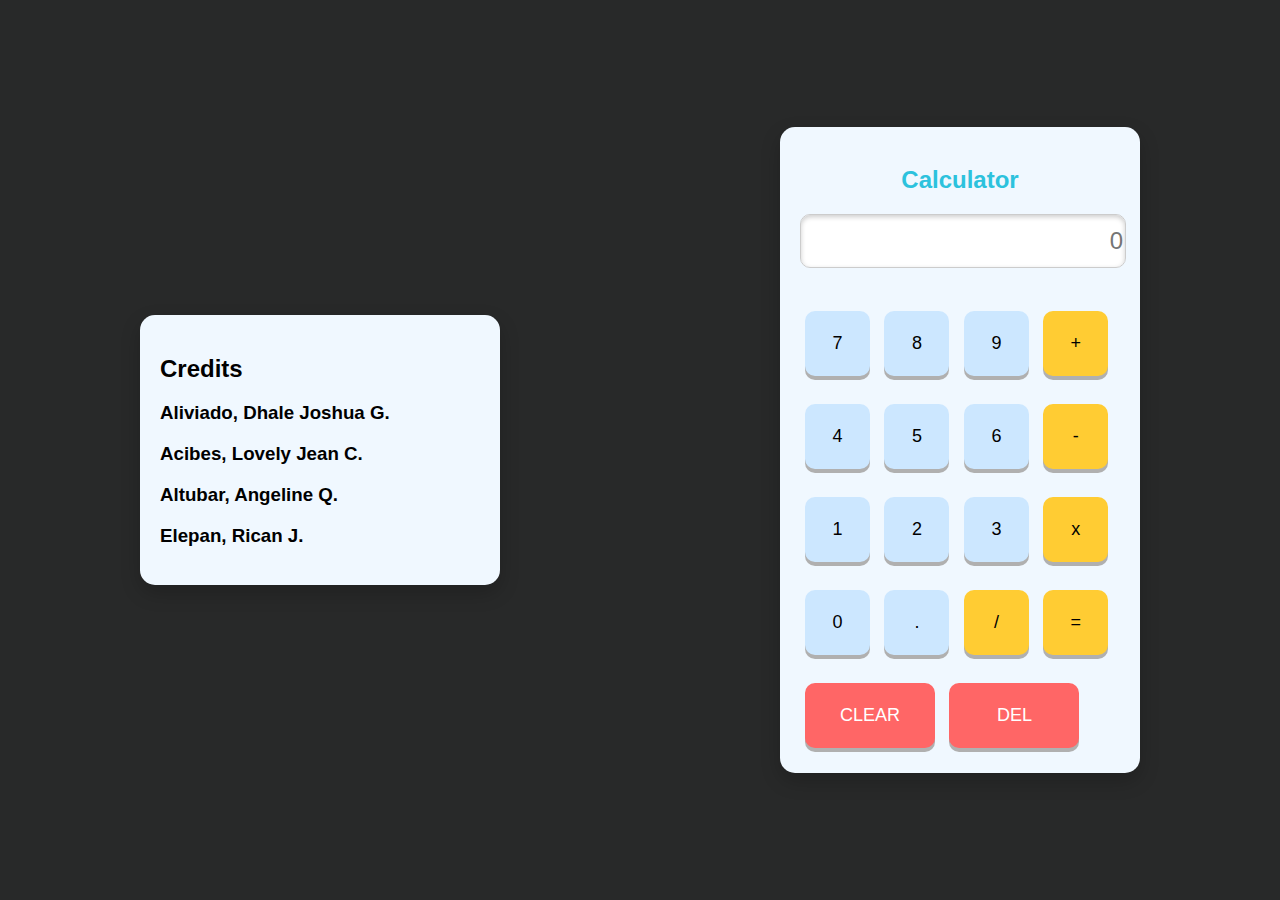
<file: index.html>
<!DOCTYPE html>
<html>
<head>
    <title>Calculator</title>
    <link rel="stylesheet" href="style.css">
</head>
<body>
    <div class ="credits">
        <h2>Credits</h2>
        <h3>Aliviado, Dhale Joshua G.</h3>
        <h3>Acibes,  Lovely Jean C.</h3>
        <h3>Altubar, Angeline Q.</h3>
        <h3>Elepan, Rican J.</h3>
    </div>
<div class="calc-container">
    <h2>Calculator</h2>

    <input type="text" id="display" placeholder="0"><br><br>

    <input type="button" value="7" onclick="insert('7')"title = "namber sebin">
    <input type="button" value="8" onclick="insert('8')"title = "namber eit">
    <input type="button" value="9" onclick="insert('9')"title = "namber nayn">
    <input type="button" value="+" onclick="insert('+')"title = " plas"><br><br>

    <input type="button" value="4" onclick="insert('4')"title = "namber por">
    <input type="button" value="5" onclick="insert('5')"title = "namber payb">
    <input type="button" value="6" onclick="insert('6')"title = "namber siks">
    <input type="button" value="-" onclick="insert('-')"title = "maynus"><br><br>

    <input type="button" value="1" onclick="insert('1')"title = "namber wan">
    <input type="button" value="2" onclick="insert('2')"title = "namber to">
    <input type="button" value="3" onclick="insert('3')"title = "namber tre">
    <input type="button" value="x" onclick="insert('*')"title = "tayms"><br><br>

    <input type="button" value="0" onclick="insert('0')"title = "namber sero">
    <input type="button" value="." onclick="insert('.')"title = "pindot">
    <input type="button" value="/" onclick="insert('/')"title = " dibayd">
    <input type="button" value="=" onclick="calculate()"title = "ikwals"><br><br>

    <input type="button" value="CLEAR" onclick="clearDisplay()">
    <input type="button" value="DEL" onclick="deleteLast()">
</div>
<script>
    function insert(value) {
        document.getElementById("display").value += value;
    }
    function clearDisplay() {
    document.getElementById("display").value = "";
}
function deleteLast() {
    let d = document.getElementById("display");
    d.value = d.value.slice(0, -1);
}
    function calculate() {
    let d = document.getElementById("display");
    try {
        d.value = eval(d.value);
    } catch {
        d.value = "Error.";
    }
}
</script>

</body>
</html>
</file>
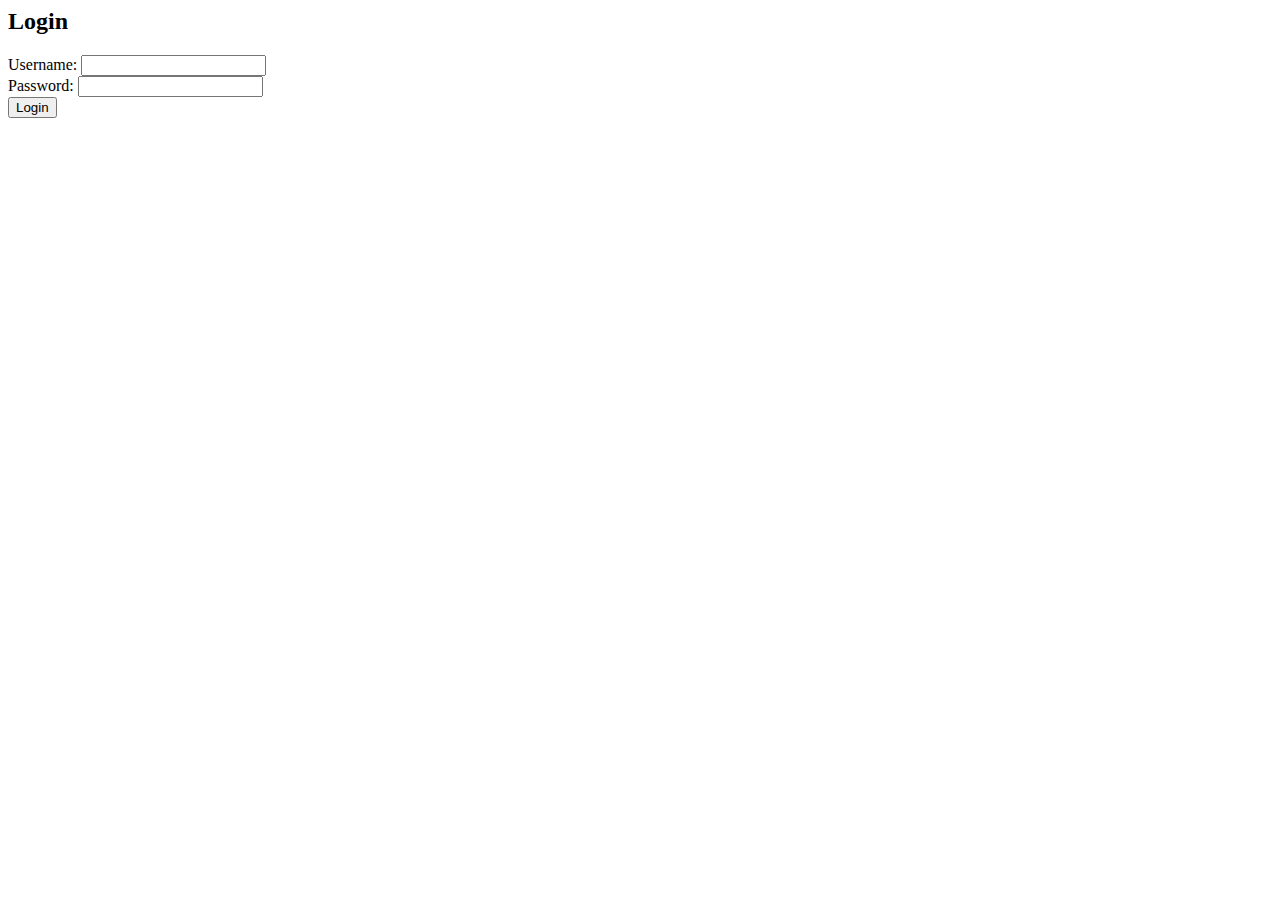
<file: Forms.html>
<html lang="en">
<head>
</head>

<body>
<h2>Login</h2>
<form id="login">
<label for="username">Username:</label>
<input type="text" id="username" name="username">
<BR>
<label for="password">Password:</label>
<input type="password" id="password" name="password">

<BR>

<button type="submit">Login</button>
</form>
</div>
<script>
document.getElementById('login').addEventListener('submit', function(event){
event.preventDefault();

const username = document.getElementById('username').value;
const password = document.getElementById('password').value;

if username ==='' || password === '') {
alert('Please enter both username and password.'); }
 else if (username === 'Dhale'  && password ==='pass')
alert(' Login successful!');
} else {
alert('Invalid username or password.');
}
});
</script>
</body>
</html>
</file>
<file: style.css>
body {
    background: #282929;
    display: flex;
    justify-content: center;
    align-items: center;
    height: 100vh;
    margin: 0;
    font-family: Arial, sans-serif;
}
.calc-container {
    background: #f0f8ff;
    width: 320px;
    padding: 20px;
    border-radius: 15px;
    box-shadow: 0 8px 20px rgba(0,0,0,0.2);
    margin: 50px auto;
    font-family: Arial, sans-serif;
}


.calc-container h2 {
    color: #2cc2dd;
    text-align: center;
    margin-bottom: 20px;
}

.credits {
    background: #f0f8ff;
    width: 320px;
    padding: 20px;
    border-radius: 15px;
    box-shadow: 0 8px 20px rgba(0,0,0,0.2);
    margin: 50px auto;
    font-family: Arial, sans-serif;
}
#display {
    width: 100%;
    height: 50px;
    font-size: 24px;
    text-align: right;
    padding: none;
    border-radius: 10px;
    border: 1px solid #ccc;
    background-color: #ffffff;
    color: #000000;
    margin-bottom: 20px;
    box-shadow: inset 0 2px 5px rgba(0,0,0,0.2);
}


.calc-container input[type="button"] {
    width: 65px;
    height: 65px;
    margin: 5px;
    font-size: 18px;
    border-radius: 10px;
    border: none;
    cursor: pointer;
    box-shadow: 0 4px #b0b0b0;
    transition: all 0.1s;
}


.calc-container input[type="button"]:active {
    transform: translateY(2px);
    box-shadow: 0 2px #b0b0b0;
}


.calc-container input[type="button"]:not([value="+"]):not([value="-"]):not([value="x"]):not([value="/"]):not([value="="]):not([value="CLEAR"]):not([value="DEL"]) {
    background: #cce7ff;
    color: #000000;
}


.calc-container input[type="button"][value="+"],
.calc-container input[type="button"][value="-"],
.calc-container input[type="button"][value="x"],
.calc-container input[type="button"][value="/"],
.calc-container input[type="button"][value="="] {
    background: #ffcc33; 
    color: #000000;
}


.calc-container input[type="button"][value="CLEAR"],
.calc-container input[type="button"][value="DEL"] {
    background: #ff6666;
    color: #ffffff; 
    width: 130px;
}


.calc-container input[type="button"]:hover {
    filter: brightness(1.1);
}
</file>
